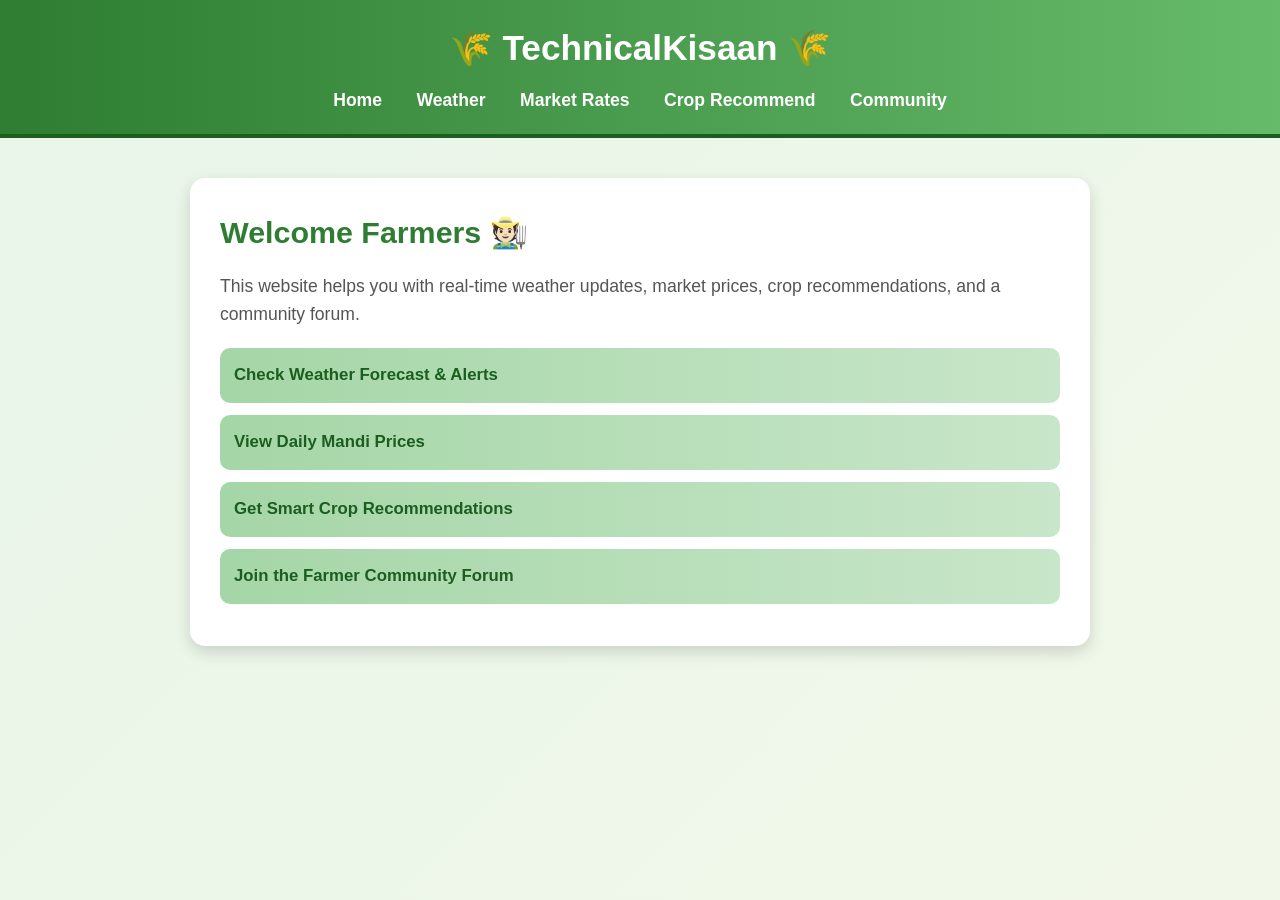
<file: index.html>
<!DOCTYPE html>
<html lang="en">
<head>
  <meta charset="UTF-8">
  <title>TechnicalKisaan</title>
  <link rel="stylesheet" href="style.css">

</head>
<body>
  <header>
    <h1>🌾 TechnicalKisaan 🌾</h1>
    <nav>
      <a href="index.html">Home</a>
      <a href="weather.html">Weather</a>
      <a href="market.html">Market Rates</a>
      <a href="recommend.html">Crop Recommend</a>
      <a href="forum.html">Community</a>
    </nav>
  </header>

  <div class="container">
    <h2>Welcome Farmers 🧑🏻‍🌾</h2>
    <p>This website helps you with real-time weather updates, market prices, crop recommendations, and a community forum.</p>
    <ul>
      <li><a href="weather.html">Check Weather Forecast & Alerts</a></li>
      <li><a href="market.html">View Daily Mandi Prices</a></li>
      <li><a href="recommend.html">Get Smart Crop Recommendations</a></li>
      <li><a href="forum.html">Join the Farmer Community Forum</a></li>
    </ul>
  </div>
</body>
</html>
</file>
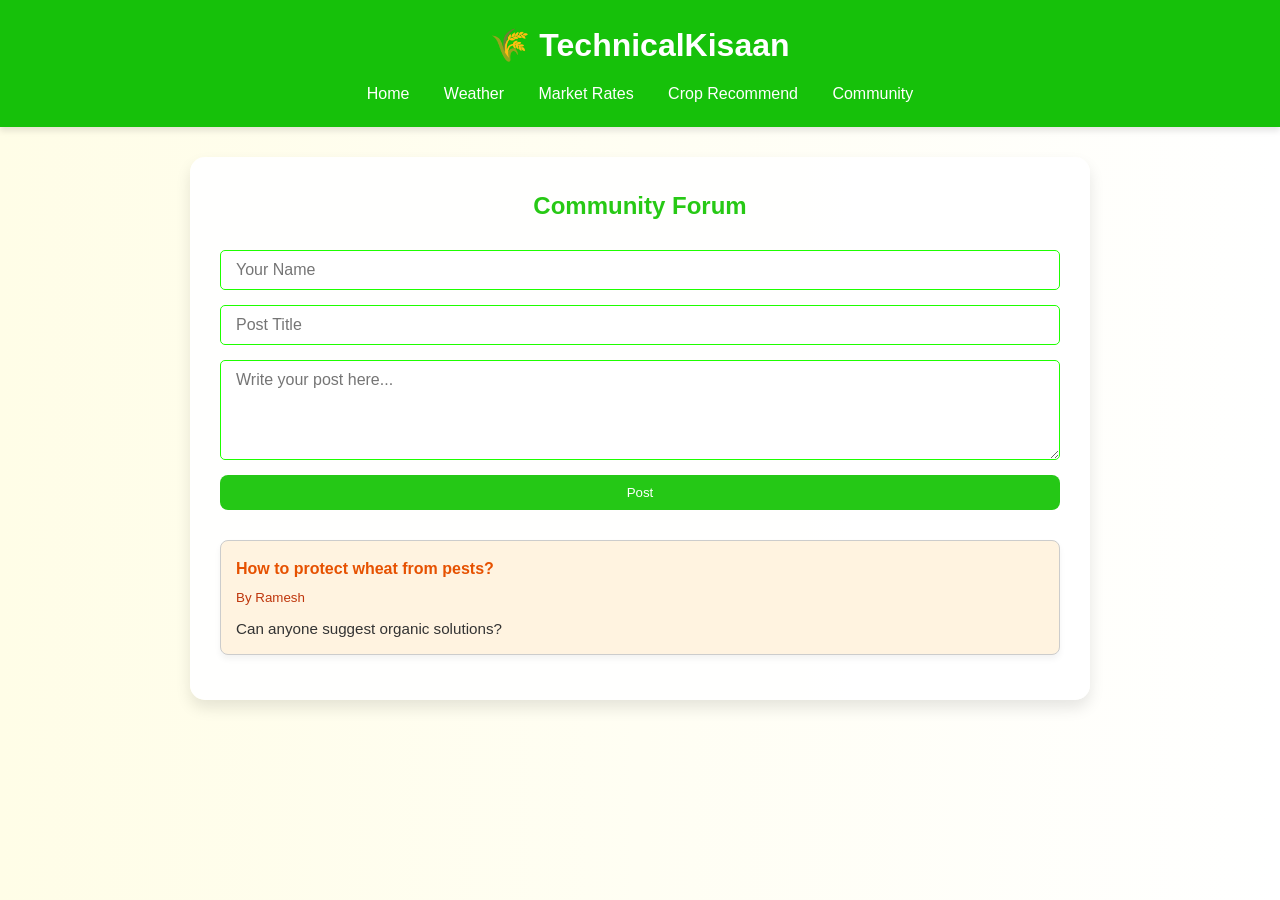
<file: forum.html>
<!DOCTYPE html>
<html lang="en">
<head>
  <meta charset="UTF-8">
  <title>Community Forum - TechnicalKisaan</title>
  <link rel="stylesheet" href="forum.css">
</head>
<body>
<header>
  <h1>🌾 TechnicalKisaan</h1>
  <nav>
    <a href="index.html">Home</a>
    <a href="weather.html">Weather</a>
    <a href="market.html">Market Rates</a>
    <a href="recommend.html">Crop Recommend</a>
    <a href="forum.html">Community</a>
  </nav>
</header>

<div class="container">
  <h2>Community Forum</h2>
  <form>
    <input type="text" placeholder="Your Name">
    <input type="text" placeholder="Post Title">
    <textarea placeholder="Write your post here..."></textarea>
    <button type="button">Post</button>
  </form>

  <div class="card" style="margin-top:20px; padding:15px; border:1px solid #ccc;">
    <h4>How to protect wheat from pests?</h4>
    <small>By Ramesh</small>
    <p>Can anyone suggest organic solutions?</p>
  </div>
</div>
</body>
</html>
</file>
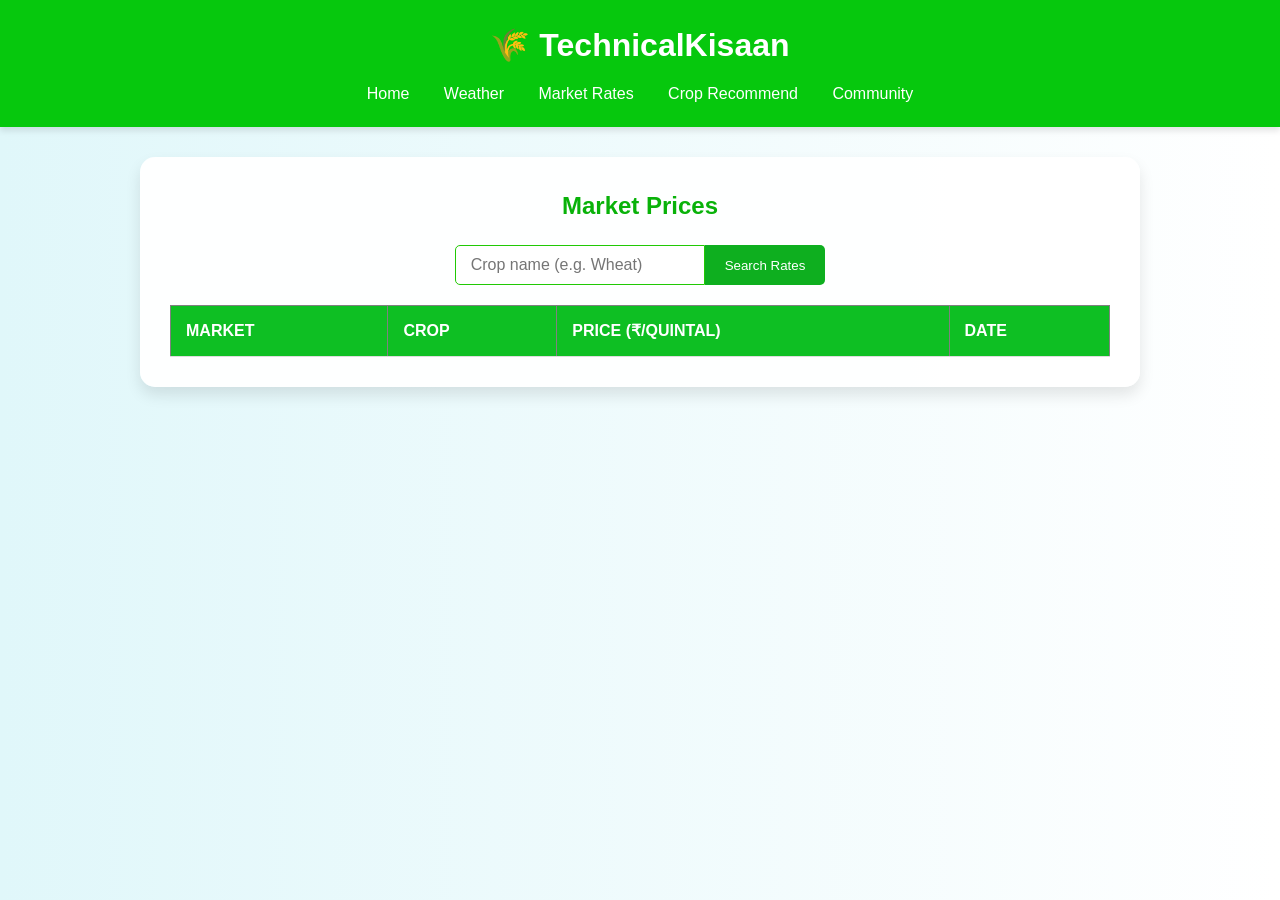
<file: market.html>
<!DOCTYPE html>
<html lang="en">
<head>
  <meta charset="UTF-8">
  <title>Market Rates - TechnicalKisaan</title>
  <link rel="stylesheet" href="market.css">
</head>
<body>
<header>
  <h1>🌾 TechnicalKisaan</h1>
  <nav>
    <a href="index.html">Home</a>
    <a href="weather.html">Weather</a>
    <a href="market.html">Market Rates</a>
    <a href="recommend.html">Crop Recommend</a>
    <a href="forum.html">Community</a>
  </nav>
</header>

<div class="container">
  <h2>Market Prices</h2>
  <form>
    <input type="text" placeholder="Crop name (e.g. Wheat)">
    <button type="button">Search Rates</button>
  </form>

  <table border="1" width="100%" cellpadding="8">
    <tr>
      <th>Market</th>
      <th>Crop</th>
      <th>Price (₹/Quintal)</th>
      <th>Date</th>
    </tr>
  </table>
</div>
<script>
  async function loadMandiData() {
      const apiKey = "579b464db66ec23bdd00000192a49710b3764fd75841e478949559dc";
      const url = `https://api.data.gov.in/resource/9ef84268-d588-465a-a308-a864a43d0070?api-key=${apiKey}&format=json&limit=50`;
  
      const table = document.querySelector("table");
  
      try {
          const res = await fetch(url);
          const data = await res.json();
  
          const items = data.records;

          table.innerHTML = `
          <tr>
              <th>Market</th>
              <th>Crop</th>
              <th>Price (₹/Quintal)</th>
              <th>Date</th>
          </tr>`;

          items.forEach(row => {
              table.innerHTML += `
              <tr>
                  <td>${row.market}</td>
                  <td>${row.commodity}</td>
                  <td>${row.modal_price}</td>
                  <td>${row.arrival_date}</td>
              </tr>`;
          });
  
      } catch (error) {
          console.log("Error fetching mandi data:", error);
      }
  }
  loadMandiData();
  </script>
</body>
</html>
</file>
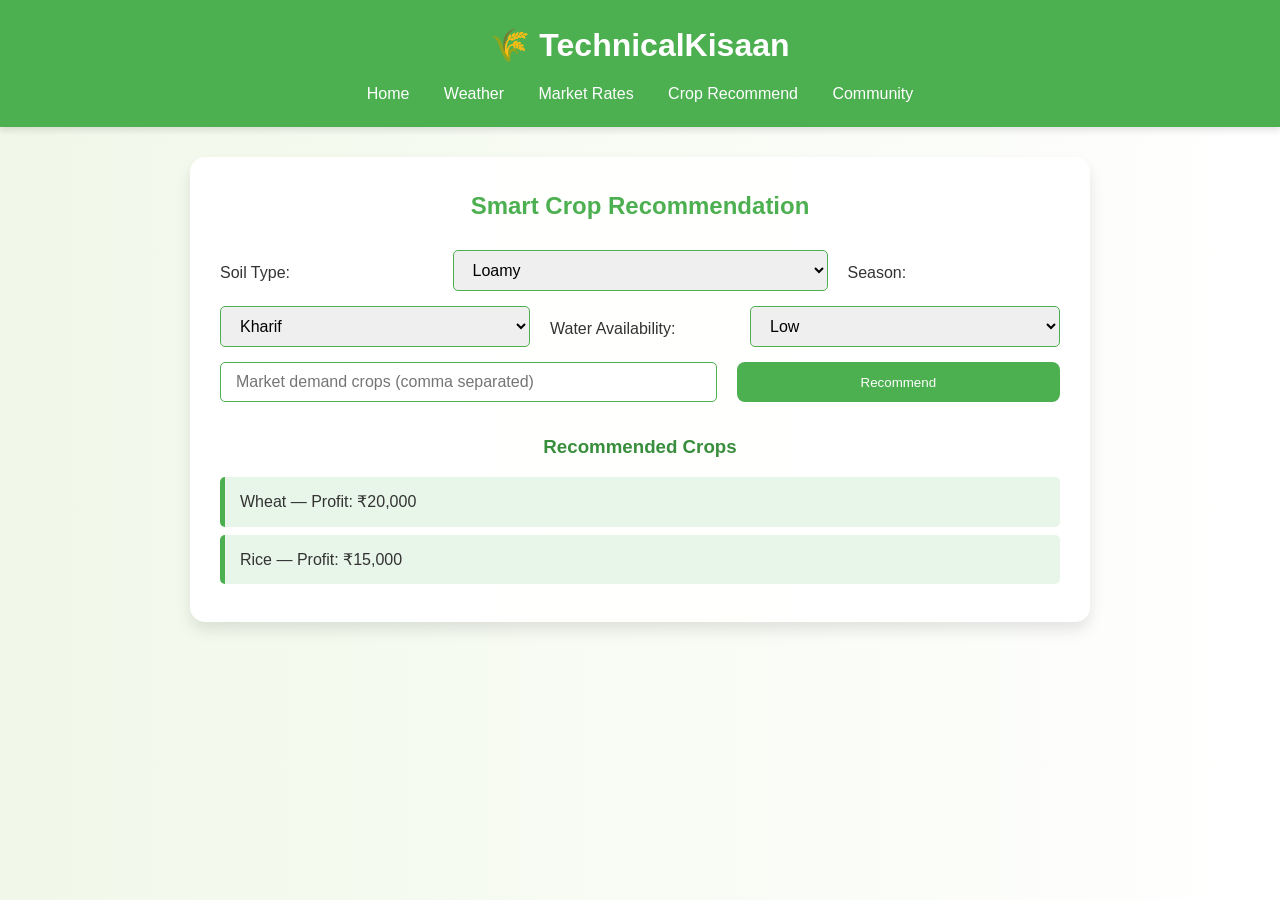
<file: recommend.html>
<!DOCTYPE html>
<html lang="en">
<head>
  <meta charset="UTF-8">
  <title>Crop Recommend - TechnicalKisaan</title>
  <link rel="stylesheet" href="recommend.css">
</head>
<body>
<header>
  <h1>🌾 TechnicalKisaan</h1>
  <nav>
    <a href="index.html">Home</a>
    <a href="weather.html">Weather</a>
    <a href="market.html">Market Rates</a>
    <a href="recommend.html">Crop Recommend</a>
    <a href="forum.html">Community</a>
  </nav>
</header>

<div class="container">
  <h2>Smart Crop Recommendation</h2>
  <form>
    <label>Soil Type:</label>
    <select>
      <option>Loamy</option>
      <option>Clay</option>
      <option>Sandy</option>
    </select>

    <label>Season:</label>
    <select>
      <option>Kharif</option>
      <option>Rabi</option>
      <option>Zaid</option>
    </select>

    <label>Water Availability:</label>
    <select>
      <option>Low</option>
      <option>Medium</option>
      <option>High</option>
    </select>

    <input type="text" placeholder="Market demand crops (comma separated)">
    <button type="button">Recommend</button>
  </form>

  <h3>Recommended Crops</h3>
  <ul>
    <li>Wheat — Profit: ₹20,000</li>
    <li>Rice — Profit: ₹15,000</li>
  </ul>
</div>
</body>
</html>
</file>
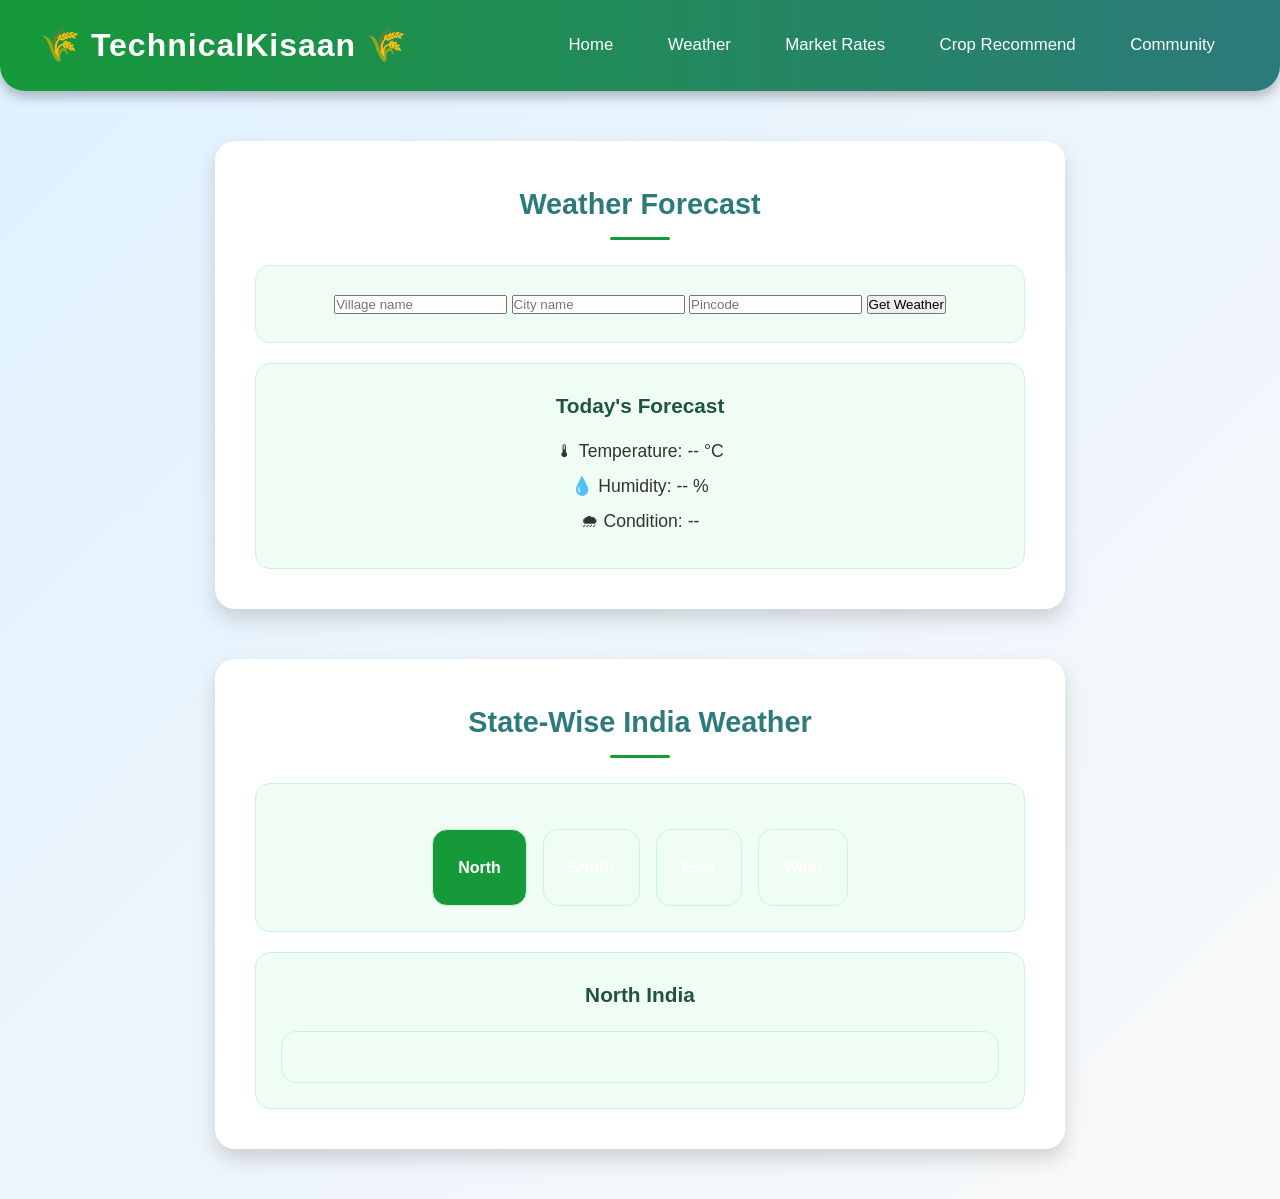
<file: weather.html>
<!DOCTYPE html>
<html lang="en">
<head>
  <meta charset="UTF-8">
  <title>Weather - TechnicalKisaan</title>
  <link rel="stylesheet" href="weather.css">

  <style>
    /* Tabs */
    .tabs {
      display: flex;
      justify-content: center;
      margin-top: 30px;
    }

    .tab {
      padding: 12px 22px;
      background: #2c7a7b;
      color: white;
      margin: 0 8px;
      border-radius: 8px;
      cursor: pointer;
      font-weight: bold;
    }

    .tab.active {
      background: #169939;
    }

    .state-section {
      display: none;
      margin-top: 25px;
    }

    .city-box {
      background: #f0fff4;
      margin: 10px;
      padding: 15px;
      border-radius: 12px;
      display: inline-block;
      width: 180px;
      box-shadow: 0 4px 8px rgba(0,0,0,0.12);
    }

    .city-grid {
      text-align: center;
    }

    h4 {
      margin-bottom: 8px;
      color: #22543d;
    }
  </style>

</head>
<body>

<header>
  <h1>🌾 TechnicalKisaan 🌾</h1>
  <nav>
    <a href="index.html">Home</a>
    <a href="weather.html">Weather</a>
    <a href="market.html">Market Rates</a>
    <a href="recommend.html">Crop Recommend</a>
    <a href="forum.html">Community</a>
  </nav>
</header>

<div class="container">
  <h2>Weather Forecast</h2>

  <!-- Search Section -->
  <div class="weather-form">
    <input type="text" id="village" placeholder="Village name">
    <input type="text" id="city" placeholder="City name">
    <input type="text" id="pincode" placeholder="Pincode">
    <button id="getWeather">Get Weather</button>
  </div>

  <!-- Live Result -->
  <div class="forecast-box">
    <h3>Today's Forecast</h3>
    <p class="forecast-item" id="temp">🌡 Temperature: -- °C</p>
    <p class="forecast-item" id="humidity">💧 Humidity: -- %</p>
    <p class="forecast-item" id="condition">🌧 Condition: --</p>
  </div>
</div>

<!-- Tabs -->
<div class="container">
  <h2>State-Wise India Weather</h2>

  <div class="tabs">
    <div class="tab active" data-target="north">North</div>
    <div class="tab" data-target="south">South</div>
    <div class="tab" data-target="east">East</div>
    <div class="tab" data-target="west">West</div>
  </div>

  <!-- All State Sections -->
  <div id="north" class="state-section" style="display:block;">
    <h3>North India</h3>
    <div class="city-grid" id="northGrid"></div>
  </div>

  <div id="south" class="state-section">
    <h3>South India</h3>
    <div class="city-grid" id="southGrid"></div>
  </div>

  <div id="east" class="state-section">
    <h3>East India</h3>
    <div class="city-grid" id="eastGrid"></div>
  </div>

  <div id="west" class="state-section">
    <h3>West India</h3>
    <div class="city-grid" id="westGrid"></div>
  </div>

</div>

<script>
const apiKey = "af48cb7355b5fff16307dc37ad8e2fbc";

/* ---------------- Search Weather ---------------- */
document.getElementById("getWeather").addEventListener("click", () => {
  const village = document.getElementById("village").value.trim();
  const city = document.getElementById("city").value.trim();
  const pincode = document.getElementById("pincode").value.trim();
  const location = city || village || pincode;

  if (!location) {
    alert("Please enter a village, city or pincode!");
    return;
  }

  fetch(`https://api.openweathermap.org/data/2.5/weather?q=${location},IN&appid=${apiKey}&units=metric`)
    .then(res => res.json())
    .then(data => {
      if (data.cod === "404") {
        alert("Location not found!");
        return;
      }
      document.getElementById("temp").textContent = `🌡 Temperature: ${data.main.temp} °C`;
      document.getElementById("humidity").textContent = `💧 Humidity: ${data.main.humidity} %`;
      document.getElementById("condition").textContent = `🌧 Condition: ${data.weather[0].description}`;
    })
    .catch(() => alert("Error fetching weather."));
});

/* --------------- State-Wise Cities ------------------ */
const northCities = ["Delhi","Jaipur","Chandigarh","Lucknow","Dehradun","Srinagar"];
const southCities = ["Chennai","Bengaluru","Hyderabad","Kochi","Thiruvananthapuram","Coimbatore"];
const eastCities  = ["Kolkata","Patna","Bhubaneswar","Ranchi","Guwahati","Agartala"];
const westCities  = ["Mumbai","Ahmedabad","Pune","Surat","Nagpur","Goa"];

function loadCities(list, elementId) {
  list.forEach(city => {
    fetch(`https://api.openweathermap.org/data/2.5/weather?q=${city},IN&appid=${apiKey}&units=metric`)
      .then(res => res.json())
      .then(data => {
        const box = document.createElement("div");
        box.className = "city-box";

        box.innerHTML = `
          <h4>${city}</h4>
          <p>🌡 ${data.main.temp} °C</p>
          <p>💧 ${data.main.humidity} %</p>
          <p>☁️ ${data.weather[0].main}</p>
        `;
        document.getElementById(elementId).appendChild(box);
      });
  });
}

loadCities(northCities, "northGrid");
loadCities(southCities, "southGrid");
loadCities(eastCities, "eastGrid");
loadCities(westCities, "westGrid");

/* ---------------- Tabs Functionality ------------------ */
document.querySelectorAll(".tab").forEach(tab => {
  tab.addEventListener("click", () => {
    document.querySelectorAll(".tab").forEach(t => t.classList.remove("active"));
    tab.classList.add("active");

    document.querySelectorAll(".state-section").forEach(sec => sec.style.display = "none");
    document.getElementById(tab.dataset.target).style.display = "block";
  });
});
</script>

</body>
</html>
</file>
<file: style.css>
/* Reset default browser styles */
* {
  margin: 0;
  padding: 0;
  box-sizing: border-box;
  font-family: "Poppins", Arial, sans-serif;
}

body {
  background: linear-gradient(135deg, #e8f5e9, #f1f8e9);
  color: #333;
  line-height: 1.6;
  min-height: 100vh;
  display: flex;
  flex-direction: column;
}

/* Header with gradient */
header {
  background: linear-gradient(90deg, #2e7d32, #66bb6a);
  color: white;
  padding: 20px;
  text-align: center;
  border-bottom: 4px solid #1b5e20;
  position: sticky;
  top: 0;
  z-index: 1000;
}

header h1 {
  font-size: 2.2rem;
  margin-bottom: 10px;
  animation: fadeInDown 1s ease;
}

/* Navigation */
nav {
  margin-top: 10px;
}

nav a {
  text-decoration: none;
  color: white;
  margin: 0 15px;
  font-weight: bold;
  font-size: 1.1rem;
  position: relative;
  transition: color 0.3s;
}

nav a::after {
  content: "";
  position: absolute;
  width: 0%;
  height: 2px;
  background: #ffeb3b;
  left: 0;
  bottom: -5px;
  transition: width 0.3s;
}

nav a:hover {
  color: #ffeb3b;
}

nav a:hover::after {
  width: 100%;
}

/* Container */
.container {
  max-width: 900px;
  margin: 40px auto;
  background: #ffffff;
  padding: 30px;
  border-radius: 15px;
  box-shadow: 0 6px 16px rgba(0,0,0,0.15);
  animation: fadeInUp 1.2s ease;
}

.container h2 {
  font-size: 1.9rem;
  color: #2e7d32;
  margin-bottom: 15px;
}

.container p {
  margin-bottom: 20px;
  font-size: 1.1rem;
  color: #555;
}

/* Feature list */
.container ul {
  list-style: none;
}

.container li {
  background: linear-gradient(90deg, #a5d6a7, #c8e6c9);
  margin: 12px 0;
  padding: 14px;
  border-radius: 10px;
  transition: transform 0.3s, box-shadow 0.3s;
  cursor: pointer;
}

.container li a {
  text-decoration: none;
  color: #1b5e20;
  font-weight: 600;
  font-size: 1.05rem;
  display: block;
}

.container li:hover {
  transform: translateX(8px) scale(1.02);
  box-shadow: 0 6px 12px rgba(0,0,0,0.15);
}

/* Animations */
@keyframes fadeInDown {
  from { opacity: 0; transform: translateY(-20px); }
  to { opacity: 1; transform: translateY(0); }
}

@keyframes fadeInUp {
  from { opacity: 0; transform: translateY(20px); }
  to { opacity: 1; transform: translateY(0); }
}

/* Responsive design */
@media (max-width: 768px) {
  nav {
    display: flex;
    flex-wrap: wrap;
    justify-content: center;
  }

  nav a {
    margin: 8px;
    font-size: 1rem;
  }

  .container {
    margin: 20px;
    padding: 20px;
  }

  header h1 {
    font-size: 1.8rem;
  }
}
</file>
<file: forum.css>
/* Reset & Base Styles */
* {
    margin: 0;
    padding: 0;
    box-sizing: border-box;
    font-family: 'Segoe UI', Tahoma, Geneva, Verdana, sans-serif;
  }
  
  body {
    background: linear-gradient(to right, #fffde7, #ffffff);
    color: #333;
    line-height: 1.6;
    min-height: 100vh;
  }
  
  /* Header Styling */
  header {
    background-color: #16c10a;
    color: #fff;
    padding: 20px 0;
    text-align: center;
    box-shadow: 0 4px 6px rgba(0,0,0,0.1);
  }
  
  header h1 {
    font-size: 2rem;
    margin-bottom: 10px;
  }
  
  /* Navigation */
  nav a {
    color: #fff;
    text-decoration: none;
    margin: 0 15px;
    font-weight: 500;
    transition: color 0.3s;
  }
  
  nav a:hover {
    color: #fff59d;
  }
  
  /* Container */
  .container {
    max-width: 900px;
    margin: 30px auto;
    background-color: rgba(255, 255, 255, 0.95);
    padding: 30px;
    border-radius: 15px;
    box-shadow: 0 8px 15px rgba(0,0,0,0.1);
  }
  
  /* Headings */
  .container h2 {
    text-align: center;
    margin-bottom: 25px;
    color: #27c915;
  }
  
  /* Form Styling */
  form {
    display: flex;
    flex-direction: column;
    gap: 15px;
    margin-bottom: 30px;
  }
  
  form input, form textarea {
    padding: 10px 15px;
    border: 1px solid #1eff00;
    border-radius: 5px;
    font-size: 1rem;
    outline: none;
  }
  
  form textarea {
    resize: vertical;
    min-height: 100px;
  }
  
  form button {
    padding: 10px 20px;
    border: none;
    background-color: #25c816;
    color: #fff;
    cursor: pointer;
    border-radius: 8px;
    font-weight: 500;
    transition: background-color 0.3s;
  }
  
  form button:hover {
    background-color: #17c80e;
  }
  
  /* Post Card Styling */
  .card {
    background-color: #fff3e0;
    padding: 20px;
    margin-bottom: 15px;
    border-left: 5px solid #34ad18;
    border-radius: 8px;
    box-shadow: 0 4px 6px rgba(0,0,0,0.05);
    transition: transform 0.2s, box-shadow 0.2s;
  }
  
  .card h4 {
    margin-bottom: 5px;
    color: #e65100;
  }
  
  .card small {
    display: block;
    margin-bottom: 10px;
    color: #bf360c;
  }
  
  .card p {
    font-size: 0.95rem;
    line-height: 1.4;
  }
  
  .card:hover {
    transform: translateY(-3px);
    box-shadow: 0 8px 15px rgba(0,0,0,0.1);
  }
  
  /* Responsive */
  @media (max-width: 768px) {
    form input, form textarea, form button {
      width: 100%;
    }
  }
</file>
<file: market.css>
/* Reset & Base Styles */
* {
    margin: 0;
    padding: 0;
    box-sizing: border-box;
    font-family: 'Segoe UI', Tahoma, Geneva, Verdana, sans-serif;
  }
  
  body {
    background: linear-gradient(to right, #e0f7fa, #ffffff);
    color: #333;
    line-height: 1.6;
    min-height: 100vh;
  }
  
  /* Header Styling */
  header {
    background-color: #06c80d;
    color: #fff;
    padding: 20px 0;
    text-align: center;
    box-shadow: 0 4px 6px rgba(0,0,0,0.1);
  }
  
  header h1 {
    font-size: 2rem;
    margin-bottom: 10px;
  }
  
  /* Navigation */
  nav {
    margin-top: 10px;
  }
  
  nav a {
    color: #fff;
    text-decoration: none;
    margin: 0 15px;
    font-weight: 500;
    transition: color 0.3s;
  }
  
  nav a:hover {
    color: #ffeb3b;
  }
  
  /* Container */
  .container {
    max-width: 1000px;
    margin: 30px auto;
    background-color: rgba(255, 255, 255, 0.95);
    padding: 30px;
    border-radius: 15px;
    box-shadow: 0 8px 15px rgba(0,0,0,0.1);
  }
  
  /* Headings */
  .container h2 {
    text-align: center;
    margin-bottom: 20px;
    color: #09b209;
  }
  
  /* Form Styling */
  form {
    display: flex;
    justify-content: center;
    margin-bottom: 20px;
  }
  
  form input {
    padding: 10px 15px;
    border: 1px solid #21c904;
    border-radius: 5px 0 0 5px;
    outline: none;
    width: 250px;
    font-size: 1rem;
  }
  
  form button {
    padding: 10px 20px;
    border: none;
    background-color: #0eaf1f;
    color: #fff;
    cursor: pointer;
    border-radius: 0 5px 5px 0;
    transition: background-color 0.3s;
  }
  
  form button:hover {
    background-color: #08cf08;
  }
  
  /* Table Styling */
  table {
    width: 100%;
    border-collapse: collapse;
    text-align: left;
  }
  
  table th, table td {
    padding: 12px 15px;
    border-bottom: 1px solid #ddd;
  }
  
  table th {
    background-color: #0ebf23;
    color: #fff;
    text-transform: uppercase;
  }
  
  table tr:hover {
    background-color: #b3e5fc;
    transition: background-color 0.3s;
  }
  
  /* Responsive Design */
  @media (max-width: 768px) {
    form {
      flex-direction: column;
      align-items: center;
    }
    
    form input {
      width: 80%;
      margin-bottom: 10px;
      border-radius: 5px;
    }
  
    form button {
      border-radius: 5px;
      width: 50%;
    }
  }
</file>
<file: recommend.css>
/* Reset & Base Styles */
* {
    margin: 0;
    padding: 0;
    box-sizing: border-box;
    font-family: 'Segoe UI', Tahoma, Geneva, Verdana, sans-serif;
  }
  
  body {
    background: linear-gradient(to right, #f1f8e9, #ffffff);
    color: #333;
    line-height: 1.6;
    min-height: 100vh;
  }
  
  /* Header Styling */
  header {
    background-color: #4caf50;
    color: #fff;
    padding: 20px 0;
    text-align: center;
    box-shadow: 0 4px 6px rgba(0,0,0,0.1);
  }
  
  header h1 {
    font-size: 2rem;
    margin-bottom: 10px;
  }
  
  /* Navigation */
  nav a {
    color: #fff;
    text-decoration: none;
    margin: 0 15px;
    font-weight: 500;
    transition: color 0.3s;
  }
  
  nav a:hover {
    color: #ffeb3b;
  }
  
  /* Container */
  .container {
    max-width: 900px;
    margin: 30px auto;
    background-color: rgba(255, 255, 255, 0.95);
    padding: 30px;
    border-radius: 15px;
    box-shadow: 0 8px 15px rgba(0,0,0,0.1);
  }
  
  /* Headings */
  .container h2 {
    text-align: center;
    margin-bottom: 25px;
    color: #4caf50;
  }
  
  .container h3 {
    margin-top: 30px;
    color: #388e3c;
    text-align: center;
  }
  
  /* Form Styling */
  form {
    display: flex;
    flex-wrap: wrap;
    gap: 15px 20px;
    justify-content: center;
    margin-bottom: 20px;
  }
  
  form label {
    flex: 1 1 150px;
    font-weight: 500;
    margin-top: 10px;
  }
  
  form select, form input[type="text"] {
    flex: 2 1 250px;
    padding: 10px 15px;
    border: 1px solid #4caf50;
    border-radius: 5px;
    outline: none;
    font-size: 1rem;
  }
  
  form button {
    flex: 1 1 200px;
    padding: 10px 20px;
    border: none;
    background-color: #4caf50;
    color: #fff;
    cursor: pointer;
    border-radius: 8px;
    font-weight: 500;
    transition: background-color 0.3s;
  }
  
  form button:hover {
    background-color: #388e3c;
  }
  
  /* Recommendation List */
  ul {
    list-style-type: none;
    padding: 0;
    margin-top: 15px;
  }
  
  ul li {
    background-color: #e8f5e9;
    margin: 8px 0;
    padding: 12px 15px;
    border-left: 5px solid #4caf50;
    border-radius: 5px;
    font-weight: 500;
    transition: transform 0.2s;
  }
  
  ul li:hover {
    transform: scale(1.02);
  }
  
  /* Responsive */
  @media (max-width: 768px) {
    form {
      flex-direction: column;
      align-items: center;
    }
  
    form select, form input[type="text"], form button {
      flex: 1 1 80%;
    }
  }
</file>
<file: weather.css>
/* General Reset */
* {
  margin: 0;
  padding: 0;
  box-sizing: border-box;
  font-family: "Segoe UI", Tahoma, Geneva, Verdana, sans-serif;
}

body {
  background: linear-gradient(135deg, #dff1ff, #f9f9f9);
  color: #333;
  line-height: 1.6;
  min-height: 100vh;
}

/* Header */
header {
  background: linear-gradient(to right, #169939, #2c7a7b);
  color: white;
  padding: 20px 40px;
  display: flex;
  align-items: center;
  justify-content: space-between;
  border-bottom-left-radius: 25px;
  border-bottom-right-radius: 25px;
  box-shadow: 0 6px 12px rgba(0, 0, 0, 0.25);
  position: sticky;
  top: 0;
  z-index: 1000;
}

header h1 {
  font-size: 2rem;
  font-weight: bold;
  letter-spacing: 1px;
  animation: fadeInDown 1s ease-in-out;
}

/* Navigation */
nav a {
  color: white;
  text-decoration: none;
  margin: 0 15px;
  font-size: 1.05rem;
  padding: 6px 10px;
  border-radius: 6px;
  transition: all 0.3s ease;
}

nav a:hover {
  color: #ffd166;
  background: rgba(255, 209, 102, 0.2);
  transform: scale(1.1);
}

/* Main Container */
.container {
  max-width: 850px;
  margin: 50px auto;
  background: #ffffff;
  padding: 40px;
  border-radius: 20px;
  box-shadow: 0 10px 20px rgba(0, 0, 0, 0.15);
  text-align: center;
  transition: transform 0.3s ease, box-shadow 0.3s ease;
}

.container:hover {
  transform: translateY(-5px);
  box-shadow: 0 15px 25px rgba(0, 0, 0, 0.2);
}

.container h2 {
  color: #2c7a7b;
  margin-bottom: 25px;
  font-size: 1.8rem;
  position: relative;
}

.container h2::after {
  content: "";
  width: 60px;
  height: 3px;
  background: #169939;
  display: block;
  margin: 10px auto 0;
  border-radius: 2px;
}

/* Form Styling */
form {
  display: flex;
  flex-wrap: wrap;
  gap: 15px;
  justify-content: center;
  margin-bottom: 30px;
}

form input {
  padding: 12px 15px;
  border: 2px solid #ccc;
  border-radius: 10px;
  outline: none;
  font-size: 1rem;
  transition: all 0.3s ease;
}

form input:focus {
  border-color: #2c7a7b;
  box-shadow: 0 0 8px rgba(44, 122, 123, 0.4);
}

form button {
  background: linear-gradient(to right, #2c7a7b, #169939);
  color: white;
  border: none;
  padding: 12px 22px;
  border-radius: 10px;
  font-size: 1rem;
  cursor: pointer;
  transition: all 0.3s ease;
}

form button:hover {
  background: linear-gradient(to right, #225b5c, #14722c);
  transform: translateY(-3px) scale(1.05);
  box-shadow: 0 4px 10px rgba(0,0,0,0.2);
}

/* Forecast Section */
.container div {
  background: #f0fdf4;
  padding: 25px;
  border-radius: 15px;
  border: 1px solid #c6f6d5;
  margin-top: 20px;
  transition: transform 0.3s ease, box-shadow 0.3s ease, background 0.3s ease;
}

.container div:hover {
  transform: translateY(-5px);
  box-shadow: 0 10px 20px rgba(0,0,0,0.15);
  background: #e6f7e9;
}

.container h3 {
  margin-bottom: 15px;
  color: #22543d;
  font-size: 1.3rem;
}

.container p {
  margin: 7px 0;
  font-size: 1.1rem;
}

/* Weather Icon Placeholder */
.weather-icon {
  font-size: 2.2rem;
  margin-bottom: 12px;
  color: #169939;
}

/* Animations */
@keyframes fadeInDown {
  from {
      opacity: 0;
      transform: translateY(-20px);
  }
  to {
      opacity: 1;
      transform: translateY(0);
  }
}
</file>
